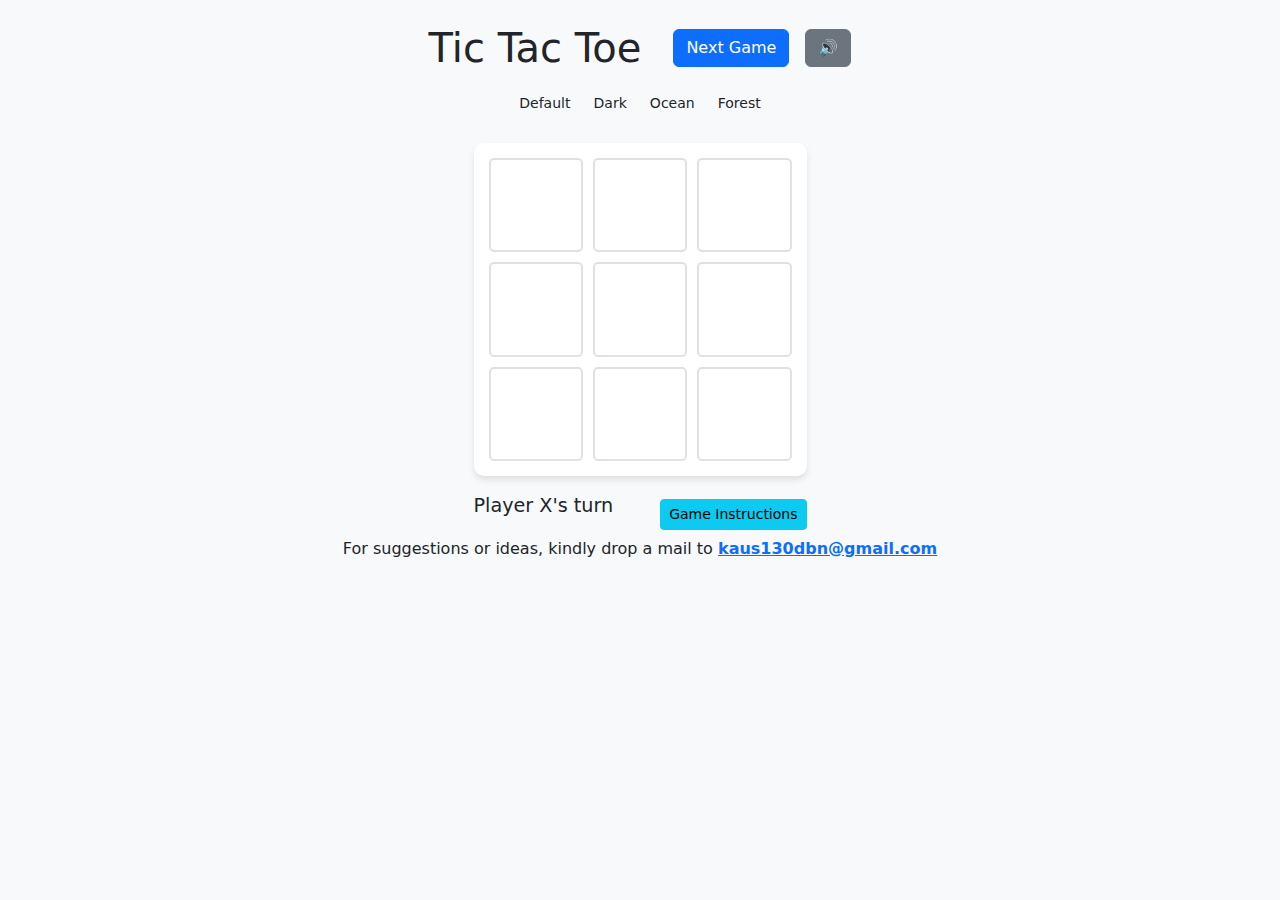
<file: index.html>
<!DOCTYPE html>
<html lang="en">
<head>
    <meta name="google-site-verification" content="KHVGrr04QwOP8JZxVVrNXdPyPE_awBE9awBhnAsZMYw" />
    <script async src="https://js.onclckmn.com/static/onclicka.js" data-admpid="328199"></script>
    <div data-banner-id="6074590"></div>
    <meta charset="UTF-8">
    <meta name="viewport" content="width=device-width, initial-scale=1.0">
    <meta name="description" content="Play Tic Tac Toe online - a classic game with modern design and multiple themes">
    <title>Tic Tac Toe - Play Online</title>
    <link href="https://cdn.jsdelivr.net/npm/bootstrap@5.3.0/dist/css/bootstrap.min.css" rel="stylesheet">
    <link rel="stylesheet" href="assets/css/style.css">
    <!-- Google Adsense -->
    <script async src="https://pagead2.googlesyndication.com/pagead/js/adsbygoogle.js?client=ca-pub-XXXXXXXXXXXXXXXX"></script>
</head>
<body>
    <div class="container">
        <header class="text-center my-4">
            <div class="d-flex justify-content-center align-items-center gap-3">
                <h1 class="mb-0">Tic Tac Toe</h1>
                <button class="btn btn-primary reset-btn">Next Game</button>
                <button class="btn btn-secondary sfx-toggle-btn">🔊</button>
            </div>
            <div class="theme-selector mt-3">
                <button class="btn btn-sm theme-btn" data-theme="default">Default</button>
                <button class="btn btn-sm theme-btn" data-theme="dark">Dark</button>
                <button class="btn btn-sm theme-btn" data-theme="ocean">Ocean</button>
                <button class="btn btn-sm theme-btn" data-theme="forest">Forest</button>
            </div>
        </header>

        <div class="game-container">
            <div class="ad-container text-center mb-3">
                <!-- Google Ad -->
                <ins class="adsbygoogle"
                     style="display:block"
                     data-ad-client="ca-pub-XXXXXXXXXXXXXXXX"
                     data-ad-slot="XXXXXXXXXX"
                     data-ad-format="auto"
                     data-full-width-responsive="true"></ins>
            </div>

            <div class="game-board">
                <!-- Board will be generated by JS -->
            </div>

            <div class="game-info mt-3">
                <div class="d-flex align-items-center justify-content-between">
                    <div class="status"></div>
                    <button id="instructions-btn" class="btn btn-info btn-sm">Game Instructions</button>
                </div>
                <div id="instructions-text" class="mt-2" style="display:none;">
                    <ul>
                        <li>The game is played on a 3x3 grid.</li>
                        <li>Player X and Player O take turns putting their marks in empty squares.</li>
                        <li>The first player to get 3 of their marks in a row (vertically, horizontally, or diagonally) wins.</li>
                        <li>If all 9 squares are filled and neither player has 3 in a row, the game is a draw.</li>
                        <li>You can use the 🔊 button to toggle game audio on or off.</li>
                    </ul>
                </div>
            </div>
        </div>
    </div>

    <script src="assets/js/game.js"></script>
    <script src="https://cdn.jsdelivr.net/npm/bootstrap@5.3.0/dist/js/bootstrap.bundle.min.js"></script>
    <script>
        (adsbygoogle = window.adsbygoogle || []).push({});
        // Toggle instructions visibility
        document.addEventListener('DOMContentLoaded', function() {
            var btn = document.getElementById('instructions-btn');
            var text = document.getElementById('instructions-text');
            btn.addEventListener('click', function() {
                if (text.style.display === 'none') {
                    text.style.display = 'block';
                } else {
                    text.style.display = 'none';
                }
            });
        });
    </script>
</body>
</html>
<audio id="click-sound" src="assets/sound/click.mp3"></audio>
<audio id="draw-sound" src="assets/sound/draw.mp3"></audio>
<audio id="win-sound" src="assets/sound/win.mp3"></audio>
<div style="text-align:center;">For suggestions or ideas, kindly drop a mail to <a href="mailto:kaus130dbn@gmail.com"><b>kaus130dbn@gmail.com</b></a></div>
</file>
<file: assets/css/style.css>
:root {
    --primary-color: #007bff;
    --secondary-color: #6c757d;
    --background-color: #f8f9fa;
    --text-color: #212529;
    --board-color: #ffffff;
    --cell-border: #dee2e6;
}

/* Dark Theme */
[data-theme="dark"] {
    --primary-color: #6610f2;
    --secondary-color: #6f42c1;
    --background-color: #343a40;
    --text-color: #f8f9fa;
    --board-color: #495057;
    --cell-border: #6c757d;
}

/* Ocean Theme */
[data-theme="ocean"] {
    --primary-color: #17a2b8;
    --secondary-color: #20c997;
    --background-color: #e3f2fd;
    --text-color: #0d47a1;
    --board-color: #bbdefb;
    --cell-border: #90caf9;
}

/* Forest Theme */
[data-theme="forest"] {
    --primary-color: #28a745;
    --secondary-color: #20c997;
    --background-color: #e8f5e9;
    --text-color: #1b5e20;
    --board-color: #c8e6c9;
    --cell-border: #a5d6a7;
}

body {
    background-color: var(--background-color);
    color: var(--text-color);
    transition: all 0.3s ease;
}

.game-container {
    max-width: 333px;
    margin: 0 auto;
}

.game-board {
    display: grid;
    grid-template-columns: repeat(3, 1fr);
    gap: 10px;
    background-color: var(--board-color);
    padding: 15px;
    border-radius: 10px;
    box-shadow: 0 4px 6px rgba(0, 0, 0, 0.1);
}

.cell {
    aspect-ratio: 1;
    display: flex;
    align-items: center;
    justify-content: center;
    font-size: 3rem;
    font-weight: bold;
    background-color: var(--board-color);
    border: 2px solid var(--cell-border);
    border-radius: 5px;
    cursor: pointer;
    transition: all 0.2s ease;
}

.cell:hover {
    background-color: var(--cell-border);
}

.status {
    font-size: 1.2rem;
    margin-bottom: 1rem;
    text-align: center;
}

@media (max-width: 576px) {
    .cell {
        font-size: 2rem;
    }
}

.winning-cell {
    background-color: rgba(0, 255, 0, 0.3);
    animation: pulse 0.5s ease-in-out infinite alternate;
}

@keyframes pulse {
    from { transform: scale(1); }
    to { transform: scale(1.05); }
}

header {
    margin-bottom: 1.5rem;
}

header .d-flex {
    margin-bottom: 0.5rem;
}

.reset-btn {
    margin-left: 1rem;
}
</file>
